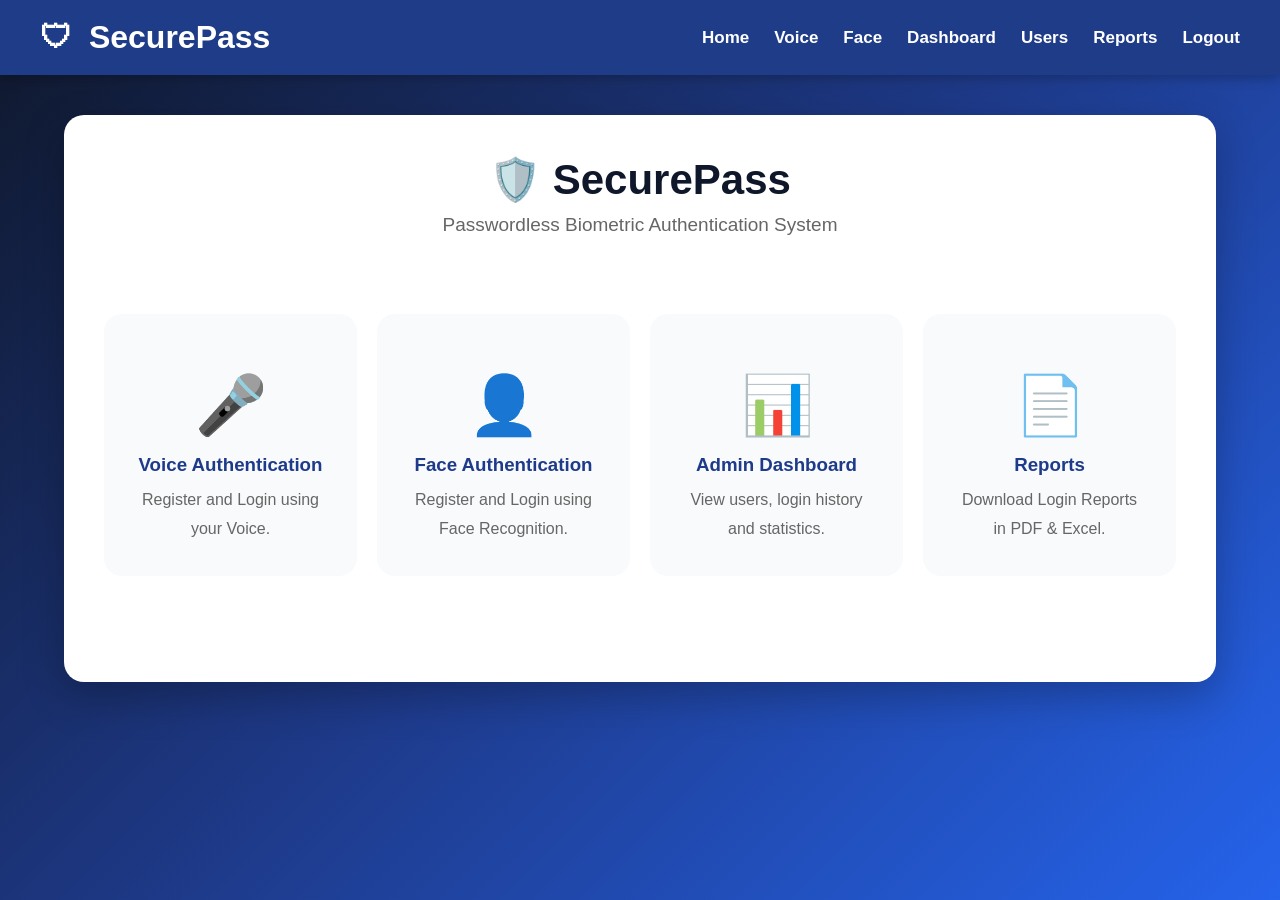
<file: frontend/index.html>
<!DOCTYPE html>
<html lang="en">

<head>

    <meta charset="UTF-8">

    <meta name="viewport" content="width=device-width, initial-scale=1.0">

    <title>SecurePass - Passwordless Biometric Authentication</title>

    <link rel="stylesheet" href="style.css">

</head>

<body>
<nav class="navbar">

    <div class="logo">
        🛡 <span>SecurePass</span>
    </div>

    <ul class="nav-links">

        <li><a href="index.html">Home</a></li>

        <li><a href="voice.html">Voice</a></li>

        <li><a href="face.html">Face</a></li>

        <li><a href="dashboard.html">Dashboard</a></li>

        <li><a href="users.html">Users</a></li>

        <li><a href="reports.html">Reports</a></li>

        <li><a href="index.html" onclick="return confirm('Logout from SecurePass?')">Logout</a></li>

    </ul>

</nav>

<div class="container">

    <h1>🛡️ SecurePass</h1>

    <p class="subtitle">
        Passwordless Biometric Authentication System
    </p>

    <br>

    <div class="cards">

        <div class="card" onclick="location.href='voice.html'">

            <h2>🎤</h2>

            <h3>Voice Authentication</h3>

            <p>
                Register and Login using your Voice.
            </p>

        </div>

        <div class="card" onclick="location.href='face.html'">

            <h2>👤</h2>

            <h3>Face Authentication</h3>

            <p>
                Register and Login using Face Recognition.
            </p>

        </div>

        <div class="card" onclick="location.href='dashboard.html'">

            <h2>📊</h2>

            <h3>Admin Dashboard</h3>

            <p>
                View users, login history and statistics.
            </p>

        </div>

        <div class="card" onclick="location.href='reports.html'">

            <h2>📄</h2>

            <h3>Reports</h3>

            <p>
                Download Login Reports in PDF & Excel.
            </p>

        </div>

    </div>

    <br><br>

    
</div>

</body>

</html>
</file>
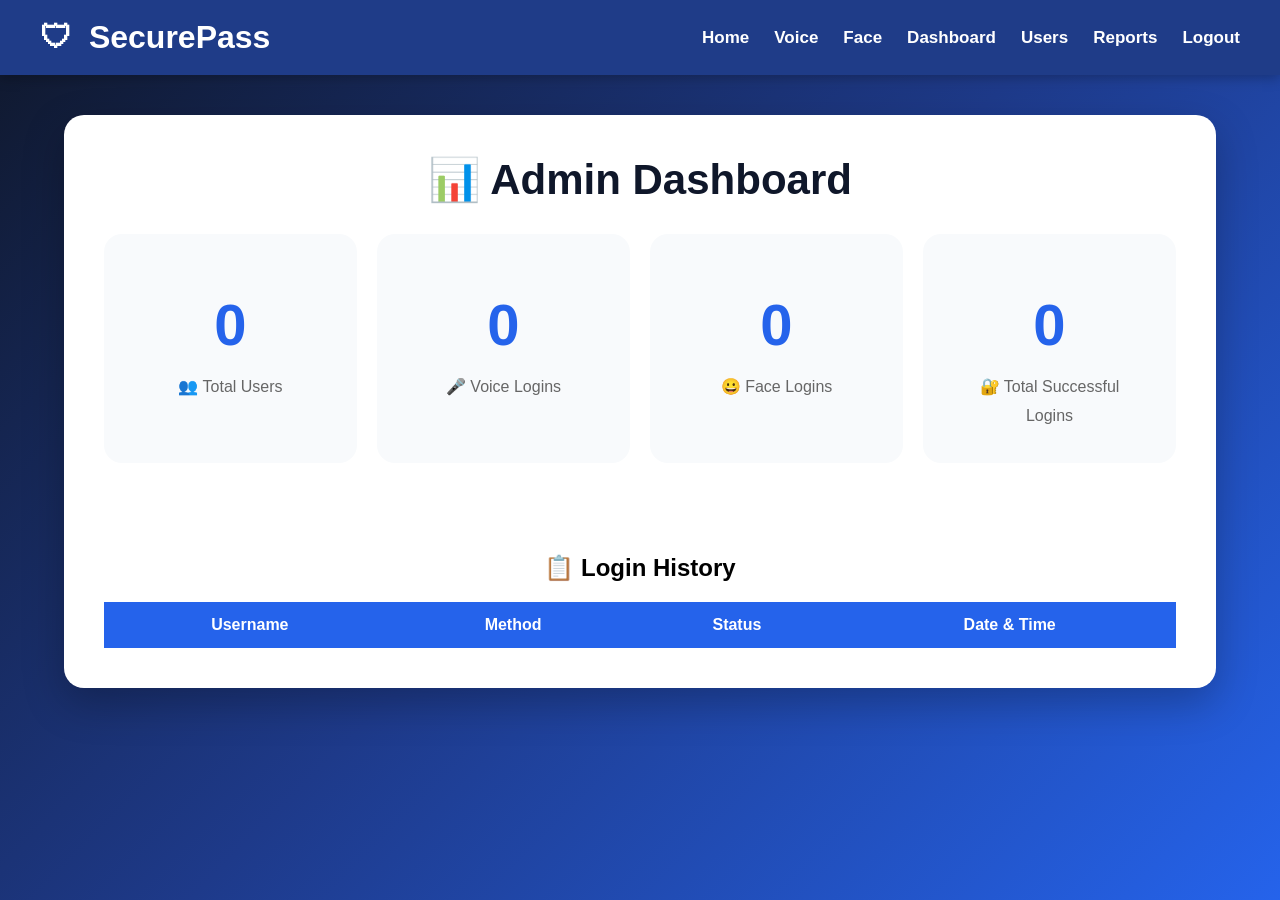
<file: frontend/dashboard.html>
<!DOCTYPE html>
<html lang="en">

<head>

    <meta charset="UTF-8">

    <meta name="viewport" content="width=device-width, initial-scale=1.0">

    <title>Admin Dashboard</title>

    <link rel="stylesheet" href="style.css">

</head>

<body>

<nav class="navbar">

    <div class="logo">
        🛡 <span>SecurePass</span>
    </div>

    <ul class="nav-links">

        <li><a href="index.html">Home</a></li>
        <li><a href="voice.html">Voice</a></li>
        <li><a href="face.html">Face</a></li>
        <li><a href="dashboard.html">Dashboard</a></li>
        <li><a href="users.html">Users</a></li>
        <li><a href="reports.html">Reports</a></li>
        <li><a href="index.html" onclick="return confirm('Logout from SecurePass?')">Logout</a></li>

    </ul>

</nav>

<div class="container">

    <h1>📊 Admin Dashboard</h1>

    <div class="cards">

        <div class="card">
            <h2 id="users">0</h2>
            <p>👥 Total Users</p>
        </div>

        <div class="card">
            <h2 id="voice">0</h2>
            <p>🎤 Voice Logins</p>
        </div>

        <div class="card">
            <h2 id="face">0</h2>
            <p>😀 Face Logins</p>
        </div>

        <div class="card">
            <h2 id="total">0</h2>
            <p>🔐 Total Successful Logins</p>
        </div>

    </div>

    <br><br>

    <h2>📋 Login History</h2>

    <div class="table-container">

<table>

<thead>

<tr>
<th>Username</th>
<th>Method</th>
<th>Status</th>
<th>Date & Time</th>
</tr>

</thead>

<tbody id="history">

</tbody>

</table>

</div>

</div>

<script src="dashboard.js"></script>

</body>

</html>
</file>
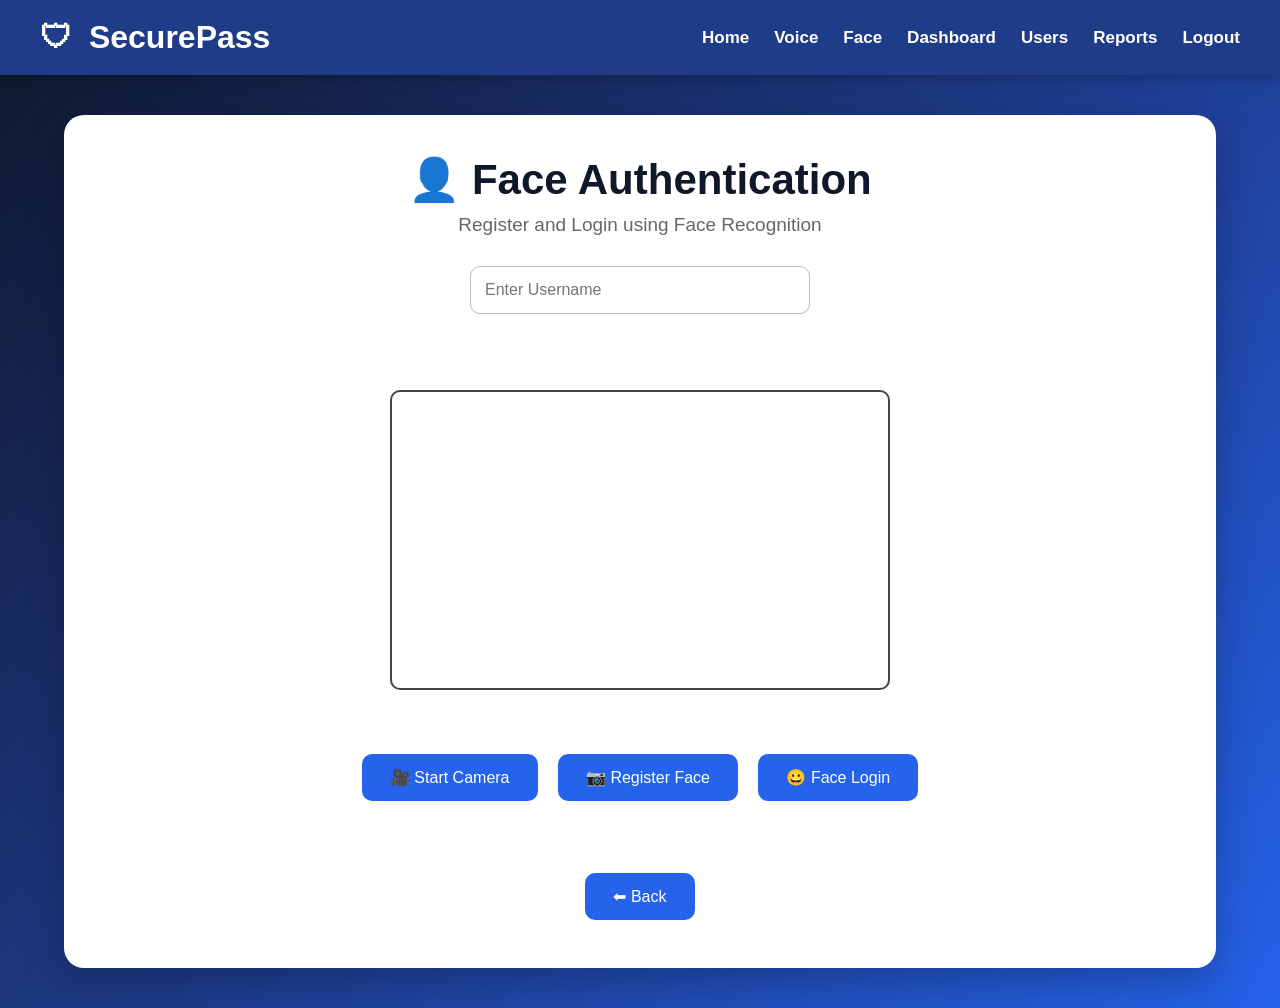
<file: frontend/face.html>
<!DOCTYPE html>
<html lang="en">

<head>

    <meta charset="UTF-8">

    <meta name="viewport" content="width=device-width, initial-scale=1.0">

    <title>Face Authentication</title>

    <link rel="stylesheet" href="style.css">

</head>

<body>
<nav class="navbar">

    <div class="logo">
        🛡 <span>SecurePass</span>
    </div>

    <ul class="nav-links">

        <li><a href="index.html">Home</a></li>

        <li><a href="voice.html">Voice</a></li>

        <li><a href="face.html">Face</a></li>

        <li><a href="dashboard.html">Dashboard</a></li>

        <li><a href="users.html">Users</a></li>

        <li><a href="reports.html">Reports</a></li>

        <li><a href="index.html" onclick="return confirm('Logout from SecurePass?')">Logout</a></li>

    </ul>

</nav>

<div class="container">

    <h1>👤 Face Authentication</h1>

    <p class="subtitle">
        Register and Login using Face Recognition
    </p>

    <input
        type="text"
        id="username"
        placeholder="Enter Username">

    <br><br>

    <video
        id="video"
        width="400"
        height="300"
        autoplay
        playsinline
        style="border:2px solid #444;border-radius:10px;">
    </video>

    <canvas
        id="canvas"
        width="400"
        height="300"
        style="display:none;">
    </canvas>

    <br><br>

    <button onclick="startCamera()">
        🎥 Start Camera
    </button>

    <button onclick="registerFace()">
        📷 Register Face
    </button>

    <button onclick="loginFace()">
        😀 Face Login
    </button>

    <br><br>

    <p id="result"></p>

    <br>

    <button onclick="location.href='index.html'">
        ⬅ Back
    </button>

</div>

<script src="script.js"></script>

</body>

</html>
</file>
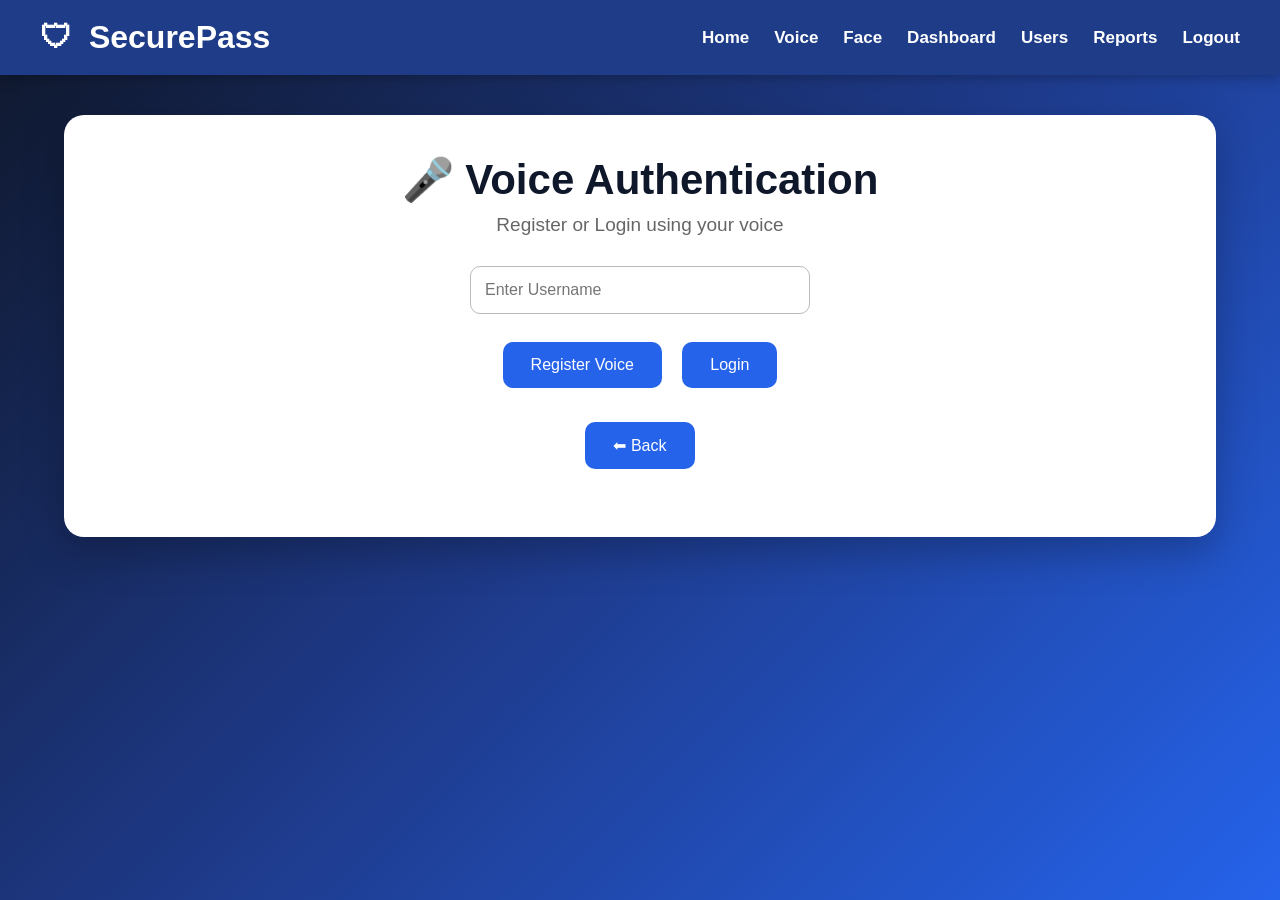
<file: frontend/voice.html>
<!DOCTYPE html>
<html>

<head>

    <title>Voice Authentication</title>

    <link rel="stylesheet" href="style.css">

</head>

<body>
<nav class="navbar">

    <div class="logo">
        🛡 <span>SecurePass</span>
    </div>

    <ul class="nav-links">

        <li><a href="index.html">Home</a></li>

        <li><a href="voice.html">Voice</a></li>

        <li><a href="face.html">Face</a></li>

        <li><a href="dashboard.html">Dashboard</a></li>

        <li><a href="users.html">Users</a></li>

        <li><a href="reports.html">Reports</a></li>

        <li><a href="index.html" onclick="return confirm('Logout from SecurePass?')">Logout</a></li>

    </ul>

</nav>
<div class="container">

<h1>🎤 Voice Authentication</h1>

<p class="subtitle">
Register or Login using your voice
</p>

<input
type="text"
id="username"
placeholder="Enter Username">

<div class="buttons">

<button onclick="registerUser()">
Register Voice
</button>

<button onclick="loginUser()">
Login
</button>
<br><br>

<button onclick="location.href='index.html'">
    ⬅ Back
</button>

</div>

<p id="result"></p>

</div>

<script src="script.js"></script>

</body>

</html>
</file>
<file: frontend/style.css>
/* ===========================
   GLOBAL
=========================== */
*{
    margin:0;
    padding:0;
    box-sizing:border-box;
    font-family:Arial,Helvetica,sans-serif;
}
html{
    scroll-behavior:smooth;
}
body{
    background:linear-gradient(135deg,#0f172a,#1e3a8a,#2563eb);
    min-height:100vh;
}
/* ===========================
   NAVBAR
=========================== */
.navbar{
    width:100%;
    height:75px;
    background:#1f3c88;
    display:flex;
    justify-content:space-between;
    align-items:center;
    padding:0 40px;
    position:sticky;
    top:0;
    z-index:999;
    box-shadow:0 3px 12px rgba(0,0,0,.25);
}
.logo{
    color:#fff;
    font-size:32px;
    font-weight:bold;
}
.logo span{
    margin-left:8px;
}
.nav-links{
    list-style:none;
    display:flex;
    gap:25px;
    align-items:center;
}
.nav-links a{
    color:#fff;
    text-decoration:none;
    font-size:17px;
    font-weight:600;
    transition:.3s;
}
.nav-links a:hover{
    color:#ffd54f;
}
/* ===========================
   CONTAINER
=========================== */
.container{
    width:90%;
    max-width:1200px;
    margin:40px auto;
    background:#fff;
    border-radius:20px;
    padding:40px;
    text-align:center;
    box-shadow:0 15px 40px rgba(0,0,0,.25);
}
/* ===========================
   HEADINGS
=========================== */
h1{
    font-size:42px;
    color:#0f172a;
    margin-bottom:10px;
}
.subtitle{
    color:#666;
    font-size:19px;
    margin-bottom:30px;
}
/* ===========================
   HOME CARDS
=========================== */
.cards{
    display:grid;
    grid-template-columns:repeat(auto-fit,minmax(250px,1fr));
    gap:25px;
    margin-top:30px;
}
.card{
    background:#f8fafc;
    border-radius:18px;
    padding:30px;
    cursor:pointer;
    transition:.35s;
    border:2px solid transparent;
}
.card:hover{
    transform:translateY(-8px);
    border-color:#2563eb;
    box-shadow:0 12px 25px rgba(37,99,235,.25);
}
.card h2{
    font-size:58px;
    margin-bottom:15px;
}
.card h3{
    color:#1e3a8a;
    margin-bottom:10px;
}
.card p{
    color:#666;
    line-height:1.8;
}
/* ===========================
   INPUT
=========================== */
input{
    width:340px;
    max-width:100%;
    padding:14px;
    border-radius:10px;
    border:1px solid #bbb;
    outline:none;
    font-size:16px;
    display:block;
    margin:20px auto;
}
input:focus{
    border-color:#2563eb;
    box-shadow:0 0 8px rgba(37,99,235,.3);
}
/* ===========================
   BUTTON
=========================== */
button{
    background:#2563eb;
    color:#fff;
    border:none;
    padding:14px 28px;
    border-radius:10px;
    cursor:pointer;
    font-size:16px;
    margin:8px;
    transition:.3s;
}
button:hover{
    background:#1d4ed8;
    transform:scale(1.05);
}
/* ===========================
   VIDEO
=========================== */

video{
    width:100%;
    max-width:500px;
    border:3px solid #2563eb;
    border-radius:12px;
    margin:20px auto;
    display:block;
}

/* ===========================
   RESULT
=========================== */

#result{
    margin-top:20px;
    font-size:20px;
    font-weight:bold;
    color:#16a34a;
}

/* ===========================
   TABLE
=========================== */

.table-container{
    width:100%;
    overflow-x:auto;
    margin-top:20px;
}

table{
    width:100%;
    min-width:700px;
    border-collapse:collapse;
}

th{
    background:#2563eb;
    color:#fff;
    padding:14px;
    text-align:center;
}

td{
    padding:14px;
    text-align:center;
    border:1px solid #ddd;
}

tr:nth-child(even){
    background:#f8fafc;
}

tr:hover{
    background:#eef4ff;
}

/* ===========================
   DASHBOARD CARDS
=========================== */

.card h2{
    color:#2563eb;
}

/* ===========================
   FOOTER
=========================== */

footer{
    margin-top:35px;
    color:#666;
    font-size:15px;
}

/* ===========================
   MOBILE
=========================== */

@media (max-width:900px){

.navbar{

    flex-direction:column;
    height:auto;
    padding:20px;

}

.logo{

    margin-bottom:15px;

}

.nav-links{

    flex-wrap:wrap;
    justify-content:center;
    gap:15px;

}

.container{

    width:95%;
    padding:25px;

}

.cards{

    grid-template-columns:1fr;

}

h1{

    font-size:34px;

}

.subtitle{

    font-size:17px;

}

button{

    width:100%;
    margin:10px 0;

}

}

@media (max-width:600px){

.container{

    padding:20px;

}

.logo{

    font-size:26px;

}

.nav-links a{

    font-size:15px;

}

.card h2{

    font-size:46px;

}

.card h3{

    font-size:24px;

}

h1{

    font-size:28px;

}

.subtitle{

    font-size:15px;

}

input{

    width:100%;

}

table{

    min-width:600px;

}
}
/* ===========================
   DASHBOARD & USERS FIX
=========================== */

/* Dashboard cards */
.cards{
    width:100%;
    display:grid;
    grid-template-columns:repeat(auto-fit,minmax(220px,1fr));
    gap:20px;
    margin:30px auto;
}

.cards .card{
    width:100%;
    text-align:center;
}

/* Table */
.table-container{
    width:100%;
    display:flex;
    justify-content:center;
    margin-top:20px;
}

.table-container table{
    width:100%;
    max-width:1100px;
}

/* Container */
.container{
    display:block;
}

/* Dashboard heading */
.container h2{
    margin-top:25px;
    margin-bottom:15px;
}
</file>
